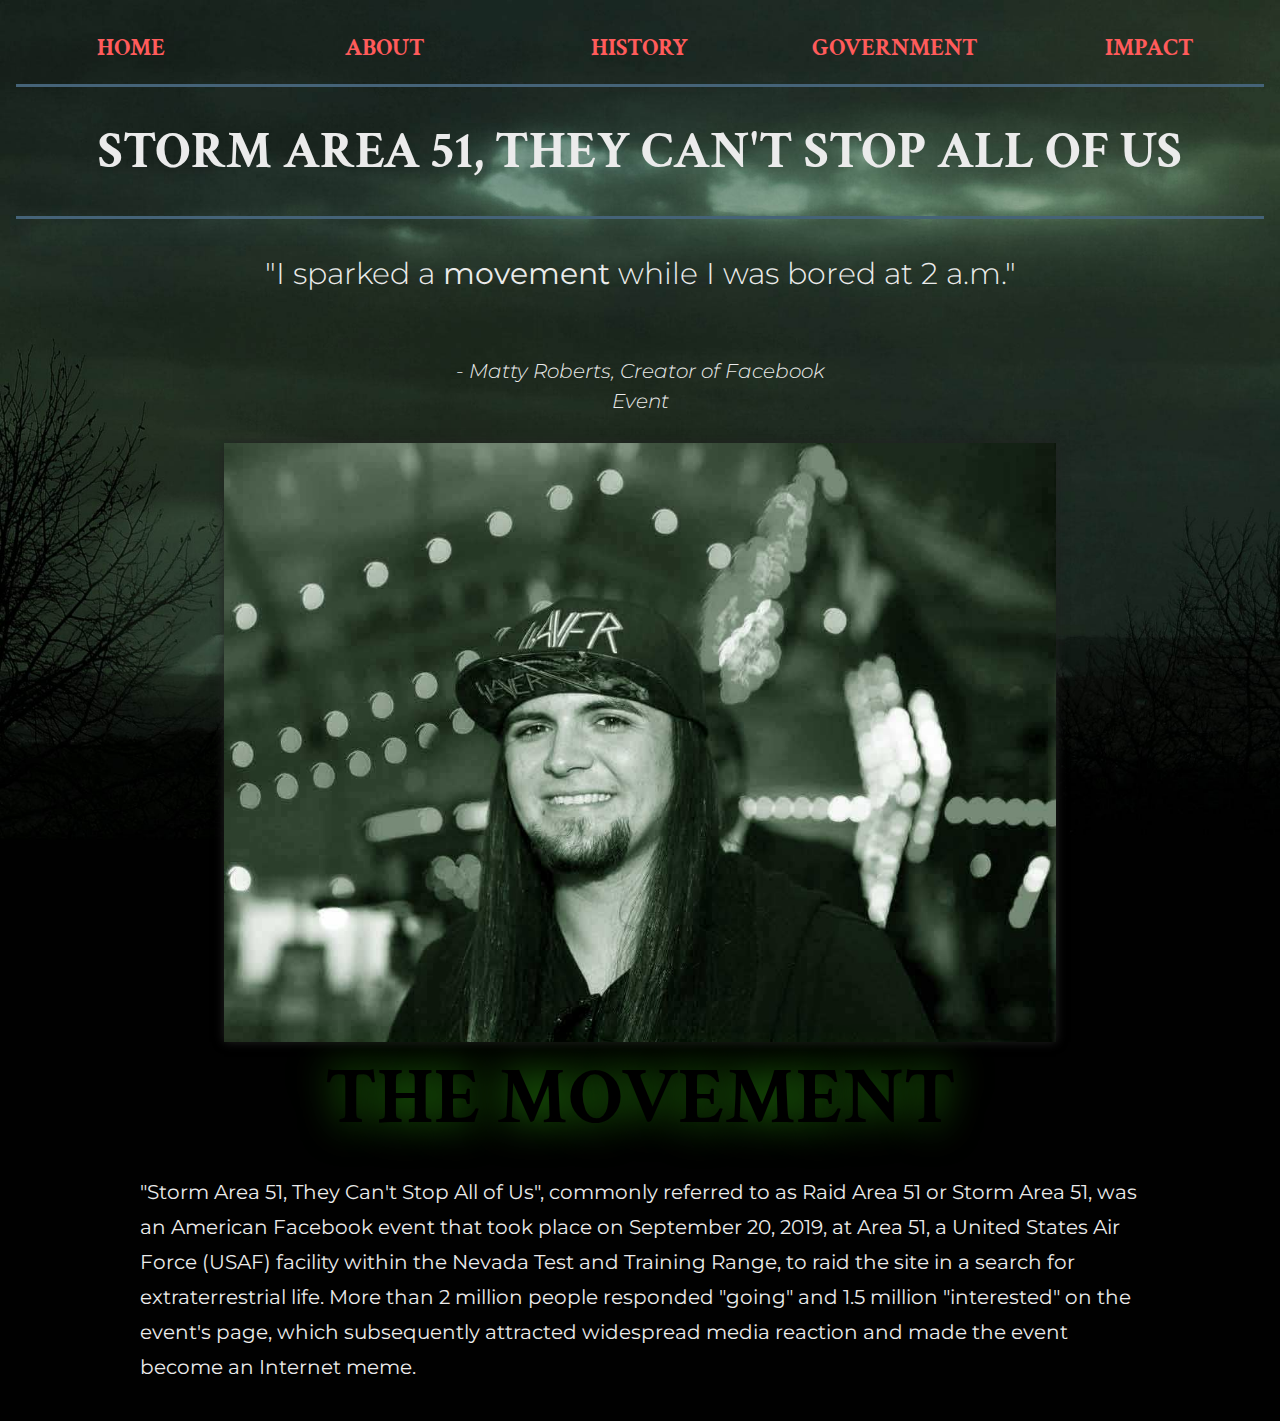
<file: index.html>
<!DOCTYPE html>
<html>
<head>

	<meta charset="utf-8">
	<meta http-equiv="X-UA-Compatible" content="IE=edge">
	<title>Area 51 | Home</title>
	<meta name="description" content="">

	<!-- Enable responsive layouts; tell browsers not to shrink pages to fit small screens -->
	<meta name="viewport" content="width=device-width, initial-scale=1">

	<!-- Load styles -->
	<!-- For production, combine all of the stylesheets -->
	<link rel="stylesheet" href="css/sitewide.css">

	<!-- Webfonts -->
	<link href="https://fonts.googleapis.com/css?family=Source+Sans+Pro" rel="stylesheet">
	<link href="https://fonts.googleapis.com/css?family=Crimson+Text:400,600,700&display=swap" rel="stylesheet">
	<link href="https://fonts.googleapis.com/css?family=Montserrat:300,300i,400,400i,600,600i,700,700i,900&display=swap" rel="stylesheet">

</head>
<body class="homepage">
<!-- Change this classname for each page/type! -->



	<!-- Page content typically goes inside the container -->
	<div class="container">

	<div class="header">


		<div class="home">
			<h2><a href="index.html">HOME</b></h2>
		</div> <!-- end home-->
		<div class="about">
			<h2><a href="about.html">ABOUT</a></h2>
		</div> <!-- end about-->
		<div class="history">
			<h2> <a href="history.html">HISTORY</a></h2>
		</div> <!-- end history-->
		<div class="government">
			<h2><a href="government.html">GOVERNMENT</a></h2>
		</div> <!-- end government-->
		<div class="impact">
			<h2><a href="impact.html">IMPACT</a></h2>
		</div> <!-- end impact-->


		<div class="title">
			<h1>STORM AREA 51, THEY CAN'T STOP ALL OF US</h1>
		</div> <!-- end title-->

	</div> <!-- end header-->


<div class="matty">

	<div class="intro_quote">
		<h3> "I sparked a <b>movement</b> while I was bored at 2 a.m." </h3>
	</div> <!-- end intro quote-->


			<h4>  <i>- Matty Roberts, Creator of Facebook Event</i> </h4>




		<div class="matty_image">
			<img src="img/mattyroberts.jpg" alt="Matty Roberts Profile Picture">
		</div> <!-- end of matty_image-->

		<div class="movement">
			<h1> THE MOVEMENT </h1>
		</div> <!-- end of movement-->


		<p class="two"> "Storm Area 51, They Can't Stop All of Us", commonly referred to as Raid Area 51 or Storm Area 51, was an American Facebook event that took place on September 20, 2019, at Area 51, a United States Air Force (USAF) facility within the Nevada Test and Training Range, to raid the site in a search for extraterrestrial life. More than 2 million people responded "going" and 1.5 million "interested" on the event's page, which subsequently attracted widespread media reaction and made the event become an Internet meme. </p>


</div> <!-- end matty -->



	</div><!-- end container -->

</body>
</html>
</file>
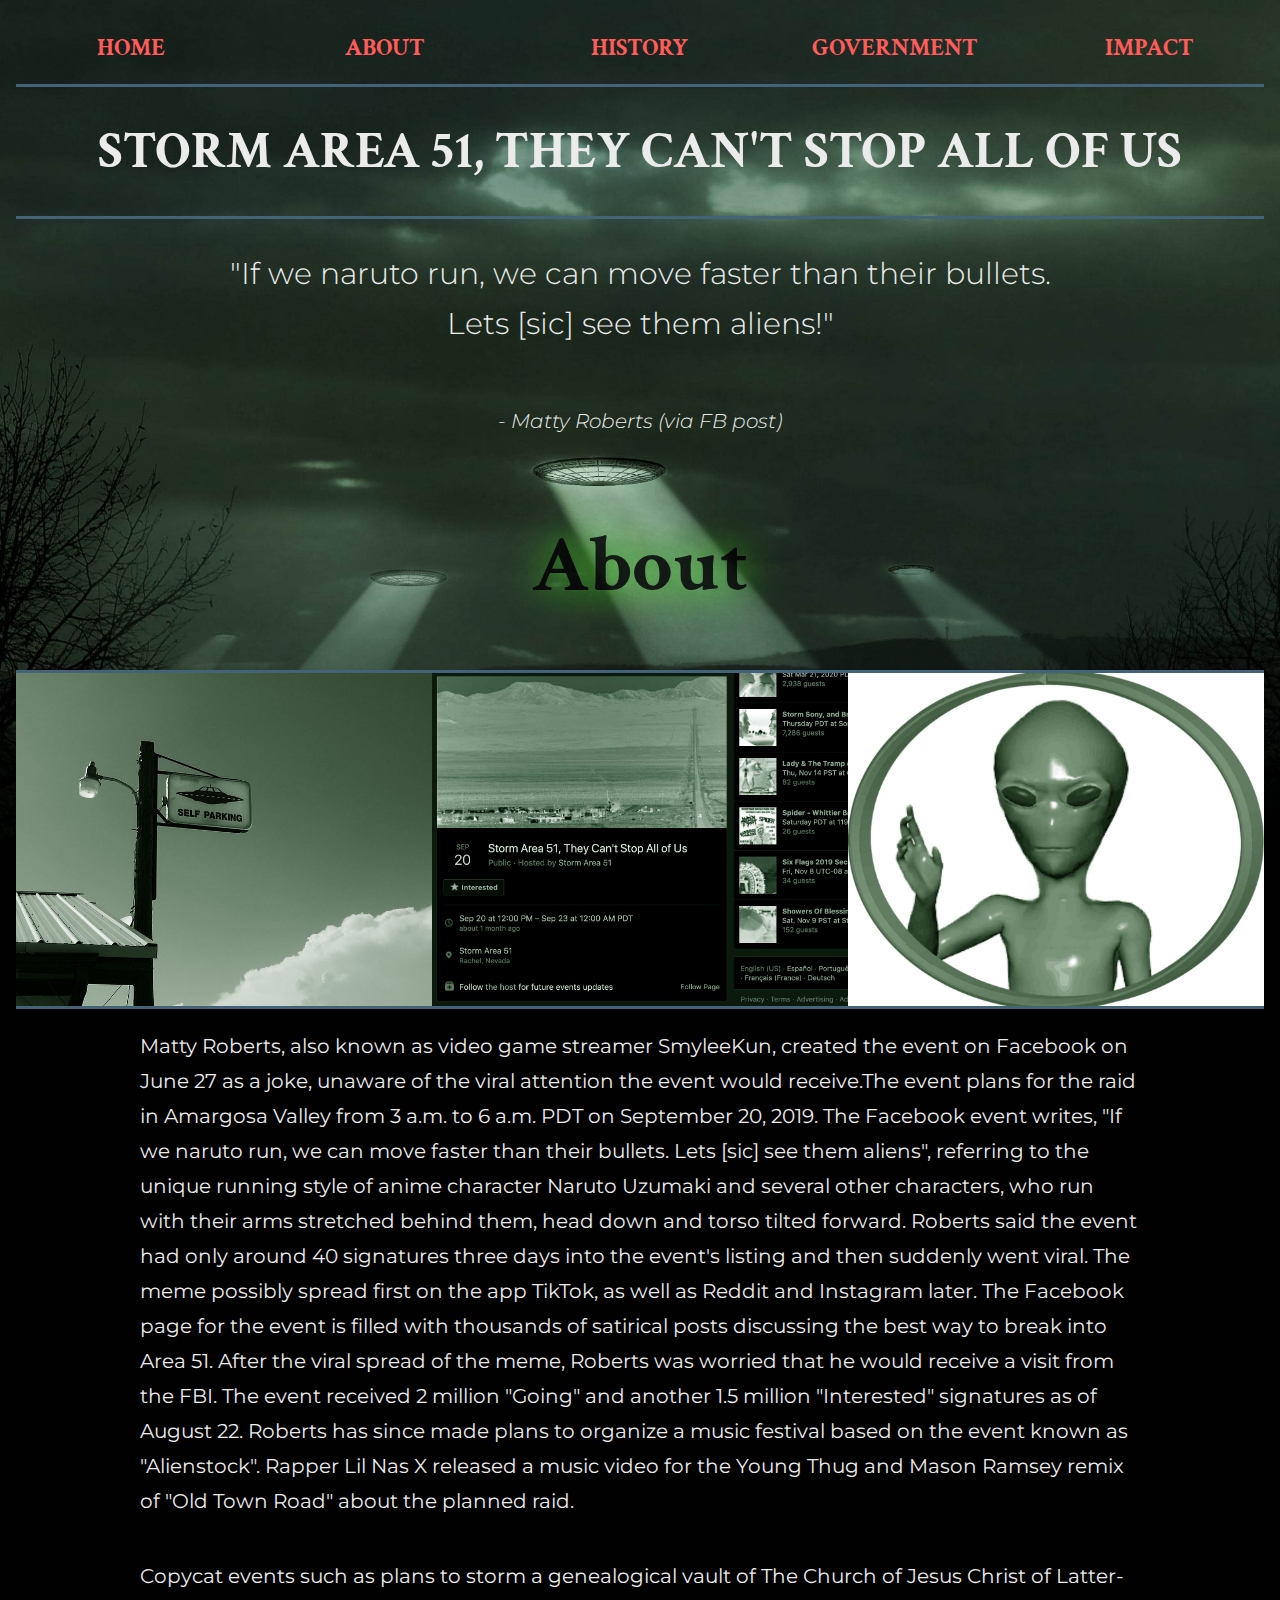
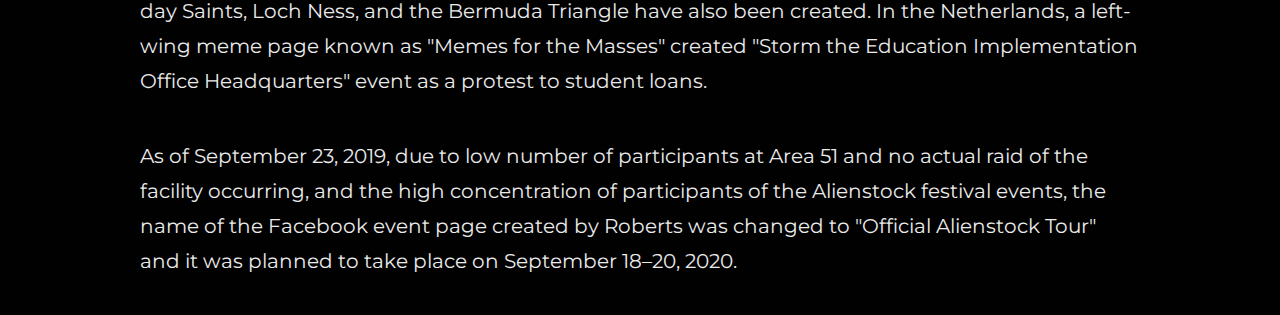
<file: about.html>
<!DOCTYPE html>
<html>
<head>

	<meta charset="utf-8">
	<meta http-equiv="X-UA-Compatible" content="IE=edge">
	<title>Area 51 | About</title>
	<meta name="description" content="">

	<!-- Enable responsive layouts; tell browsers not to shrink pages to fit small screens -->
	<meta name="viewport" content="width=device-width, initial-scale=1">

	<!-- Load styles -->
	<!-- For production, combine all of the stylesheets -->
	<link rel="stylesheet" href="css/sitewide.css">

	<!-- Webfonts -->
	<link href="https://fonts.googleapis.com/css?family=Source+Sans+Pro" rel="stylesheet">
	<!-- Webfonts -->
	<link href="https://fonts.googleapis.com/css?family=Source+Sans+Pro" rel="stylesheet">
	<link href="https://fonts.googleapis.com/css?family=Crimson+Text:400,600,700&display=swap" rel="stylesheet">
	<link href="https://fonts.googleapis.com/css?family=Montserrat:300,300i,400,400i,600,600i,700,700i,900&display=swap" rel="stylesheet">

</head>
<body class="homepage">
<!-- Change this classname for each page/type! -->

	<!-- Page content typically goes inside the container -->
	<div class="container">

		<div class="header">


			<div class="home">
				<h2><a href="index.html">HOME</b></h2>
			</div> <!-- end home-->
			<div class="about">
				<h2><a href="about.html">ABOUT</a></h2>
			</div> <!-- end about-->
			<div class="history">
				<h2> <a href="history.html">HISTORY</a></h2>
			</div> <!-- end history-->
			<div class="government">
				<h2><a href="government.html">GOVERNMENT</a></h2>
			</div> <!-- end government-->
			<div class="impact">
				<h2><a href="impact.html">IMPACT</a></h2>
			</div> <!-- end impact-->


			<div class="title">
				<h1>STORM AREA 51, THEY CAN'T STOP ALL OF US</h1>
			</div> <!-- end title-->

		</div> <!-- end header-->

<div class="main">

	<div class="main_quote">
	<h3>"If we naruto run, we can move faster than their bullets. Lets [sic] see them aliens!" </h3>
</div> <!--end main quote-->
<h4> <i>- Matty Roberts (via FB post)</i> </h4>

		<div class="header_title">
				<h1>About</h1>
			</div> <!-- end header title-->

			<div class="left_image">
				<img src="img/area51_parking.jpg" arc="Area 51 Gate">
			</div> <!-- end left_image-->

			<div class="middle_image">
				<img src="img/area51_fbevent.jpg" arc="Area 51 Jet">
			</div> <!--end middle_image-->

			<div class="right_image">
				<img src="img/area51_cartoonalien.jpg" arc="Area 51 Warning Sign">
			</div> <!-- end right_image-->

<p class="one"> Matty Roberts, also known as video game streamer SmyleeKun, created the event on Facebook on June 27 as a joke, unaware of the viral attention the event would receive.The event plans for the raid in Amargosa Valley from 3 a.m. to 6 a.m. PDT on September 20, 2019. The Facebook event writes, "If we naruto run, we can move faster than their bullets. Lets [sic] see them aliens", referring to the unique running style of anime character Naruto Uzumaki and several other characters, who run with their arms stretched behind them, head down and torso tilted forward. Roberts said the event had only around 40 signatures three days into the event's listing and then suddenly went viral. The meme possibly spread first on the app TikTok, as well as Reddit and Instagram later. The Facebook page for the event is filled with thousands of satirical posts discussing the best way to break into Area 51. After the viral spread of the meme, Roberts was worried that he would receive a visit from the FBI. The event received 2 million "Going" and another 1.5 million "Interested" signatures as of August 22. Roberts has since made plans to organize a music festival based on the event known as "Alienstock". Rapper Lil Nas X released a music video for the Young Thug and Mason Ramsey remix of "Old Town Road" about the planned raid.
</p>


<p class="two">
	Copycat events such as plans to storm a genealogical vault of The Church of Jesus Christ of Latter-day Saints, Loch Ness, and the Bermuda Triangle have also been created. In the Netherlands, a left-wing meme page known as "Memes for the Masses" created "Storm the Education Implementation Office Headquarters" event as a protest to student loans.</p>

<p class="three">
	As of September 23, 2019, due to low number of participants at Area 51 and no actual raid of the facility occurring, and the high concentration of participants of the Alienstock festival events, the name of the Facebook event page created by Roberts was changed to "Official Alienstock Tour" and it was planned to take place on September 18–20, 2020. </p>
</div> <!-- end main-->
</html>
</file>
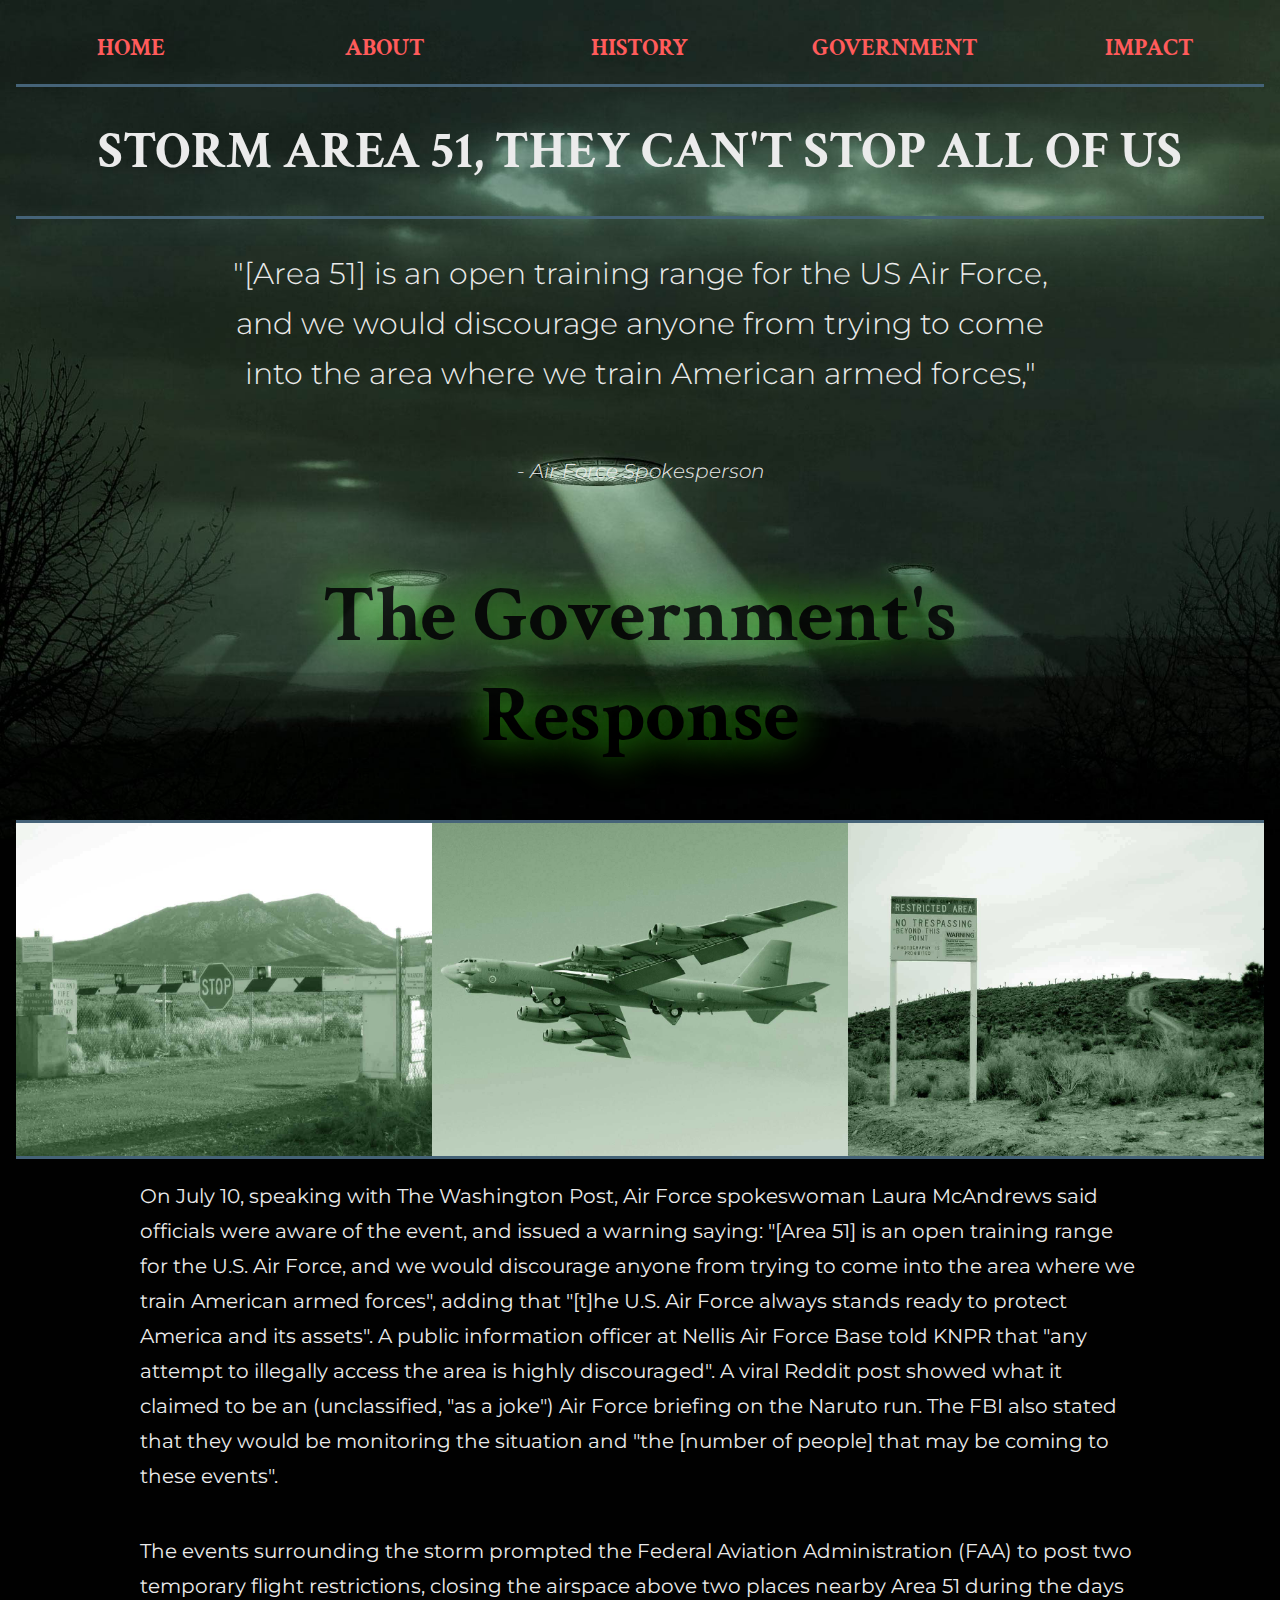
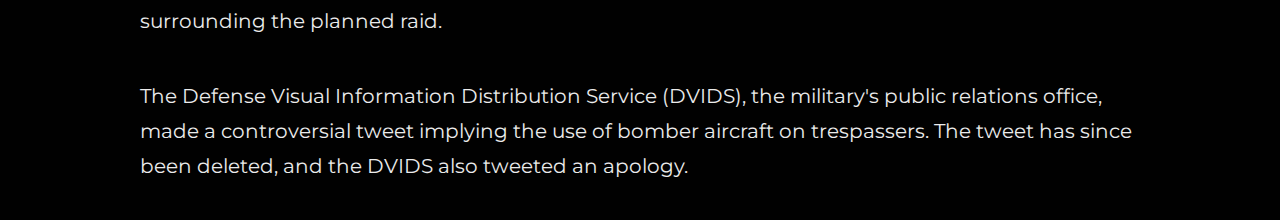
<file: government.html>
<!DOCTYPE html>
<html>
<head>

	<meta charset="utf-8">
	<meta http-equiv="X-UA-Compatible" content="IE=edge">
	<title>Area 51 | Government</title>
	<meta name="description" content="">

	<!-- Enable responsive layouts; tell browsers not to shrink pages to fit small screens -->
	<meta name="viewport" content="width=device-width, initial-scale=1">

	<!-- Load styles -->
	<!-- For production, combine all of the stylesheets -->
	<link rel="stylesheet" href="css/sitewide.css">

	<!-- Webfonts -->
	<link href="https://fonts.googleapis.com/css?family=Source+Sans+Pro" rel="stylesheet">
	<link href="https://fonts.googleapis.com/css?family=Crimson+Text:400,600,700&display=swap" rel="stylesheet">
	<link href="https://fonts.googleapis.com/css?family=Montserrat:300,300i,400,400i,600,600i,700,700i,900&display=swap" rel="stylesheet">

</head>
<body class="homepage">
<!-- Change this classname for each page/type! -->

	<!-- Page content typically goes inside the container -->
	<div class="container">

		<div class="header">


			<div class="home">
				<h2><a href="index.html">HOME</b></h2>
			</div> <!-- end home-->
			<div class="about">
				<h2><a href="about.html">ABOUT</a></h2>
			</div> <!-- end about-->
			<div class="history">
				<h2> <a href="history.html">HISTORY</a></h2>
			</div> <!-- end history-->
			<div class="government">
				<h2><a href="government.html">GOVERNMENT</a></h2>
			</div> <!-- end government-->
			<div class="impact">
				<h2><a href="impact.html">IMPACT</a></h2>
			</div> <!-- end impact-->


			<div class="title">
				<h1>STORM AREA 51, THEY CAN'T STOP ALL OF US</h1>
			</div> <!-- end title-->

		</div> <!-- end header-->

<div class="main">
	<div class="main_quote">
	<h3>"[Area 51] is an open training range for the US Air Force, and we would discourage anyone from trying to come into the area where we train American armed forces," </h3>
</div> <!--end main quote-->

	<h4> <i>- Air Force Spokesperson</i> </h4>
<div class="header_title">
	<h1> The Government's Response </h1>
</div> <!-- end header_title-->



<div class="left_image">
	<img src="img/area51_stop.jpg" arc="Area 51 Gate">
</div> <!-- end left_image-->

<div class="middle_image">
	<img src="img/area51_plane.jpg" arc="Area 51 Jet">
</div> <!--end middle_image-->

<div class="right_image">
	<img src="img/area51_sign.jpg" arc="Area 51 Warning Sign">
</div> <!-- end right_image-->


<p class="one"> On July 10, speaking with The Washington Post, Air Force spokeswoman Laura McAndrews said officials were aware of the event, and issued a warning saying: "[Area 51] is an open training range for the U.S. Air Force, and we would discourage anyone from trying to come into the area where we train American armed forces", adding that "[t]he U.S. Air Force always stands ready to protect America and its assets". A public information officer at Nellis Air Force Base told KNPR that "any attempt to illegally access the area is highly discouraged". A viral Reddit post showed what it claimed to be an (unclassified, "as a joke") Air Force briefing on the Naruto run. The FBI also stated that they would be monitoring the situation and "the [number of people] that may be coming to these events". </p>

<p class="two">The events surrounding the storm prompted the Federal Aviation Administration (FAA) to post two temporary flight restrictions, closing the airspace above two places nearby Area 51 during the days surrounding the planned raid. </p>

<p class="three">The Defense Visual Information Distribution Service (DVIDS), the military's public relations office, made a controversial tweet implying the use of bomber aircraft on trespassers. The tweet has since been deleted, and the DVIDS also tweeted an apology. </p>


</div> <!-- end main-->

</div><!-- end container -->

</body>
</html>
</file>
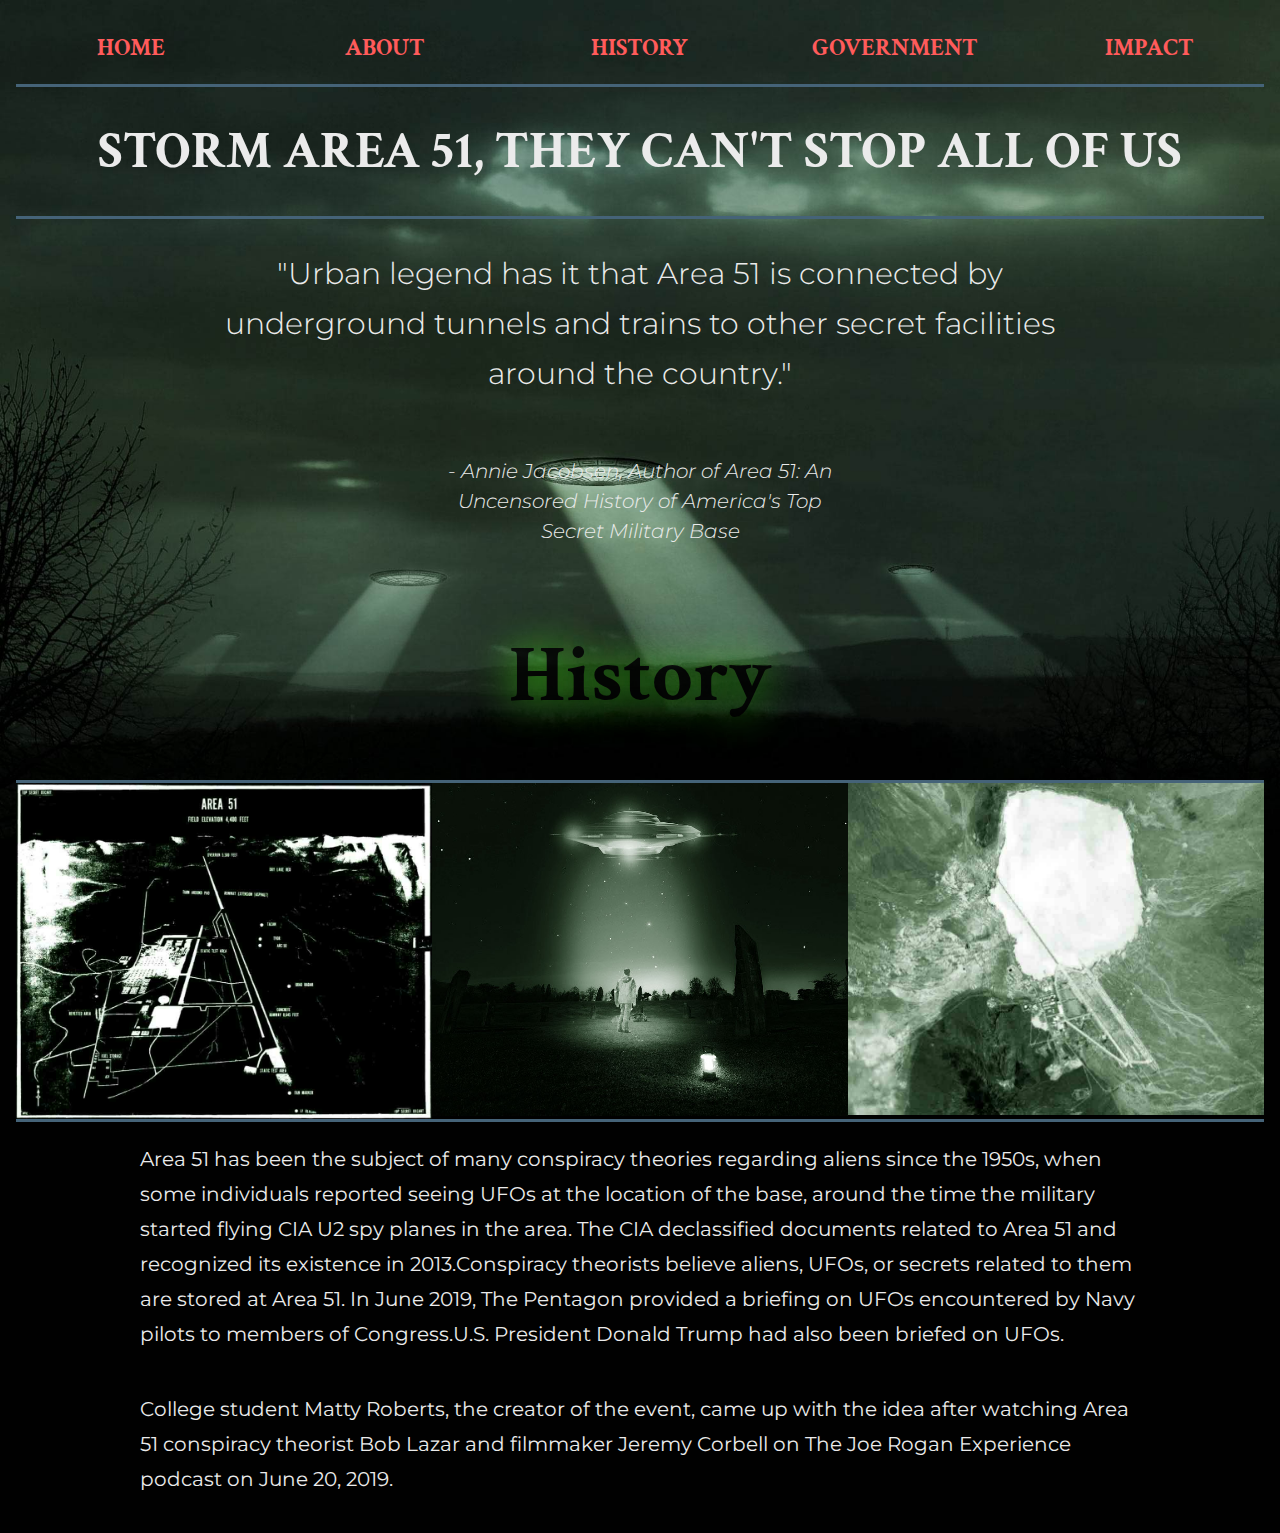
<file: history.html>
<!DOCTYPE html>
<html>
<head>

	<meta charset="utf-8">
	<meta http-equiv="X-UA-Compatible" content="IE=edge">
	<title>Area 51 | History</title>
	<meta name="description" content="">

	<!-- Enable responsive layouts; tell browsers not to shrink pages to fit small screens -->
	<meta name="viewport" content="width=device-width, initial-scale=1">

	<!-- Load styles -->
	<!-- For production, combine all of the stylesheets -->
	<link rel="stylesheet" href="css/sitewide.css">

	<!-- Webfonts -->
	<link href="https://fonts.googleapis.com/css?family=Source+Sans+Pro" rel="stylesheet">
	<link href="https://fonts.googleapis.com/css?family=Crimson+Text:400,600,700&display=swap" rel="stylesheet">
	<link href="https://fonts.googleapis.com/css?family=Montserrat:300,300i,400,400i,600,600i,700,700i,900&display=swap" rel="stylesheet">

</head>
<body class="homepage">
<!-- Change this classname for each page/type! -->

	<!-- Page content typically goes inside the container -->
	<div class="container">

		<div class="header">


			<div class="home">
				<h2><a href="index.html">HOME</b></h2>
			</div> <!-- end home-->
			<div class="about">
				<h2><a href="about.html">ABOUT</a></h2>
			</div> <!-- end about-->
			<div class="history">
				<h2> <a href="history.html">HISTORY</a></h2>
			</div> <!-- end history-->
			<div class="government">
				<h2><a href="government.html">GOVERNMENT</a></h2>
			</div> <!-- end government-->
			<div class="impact">
				<h2><a href="impact.html">IMPACT</a></h2>
			</div> <!-- end impact-->


			<div class="title">
				<h1>STORM AREA 51, THEY CAN'T STOP ALL OF US</h1>
			</div> <!-- end title-->

		</div> <!-- end header-->

<div class="main">
	<div class="main_quote">
	<h3>"Urban legend has it that Area 51 is connected by underground tunnels and trains to other secret facilities around the country." </h3>
</div> <!--end main quote-->

	<h4> <i>- Annie Jacobsen, Author of Area 51: An Uncensored History of America's Top Secret Military Base</i> </h4>
<div class="header_title">
	<h1> History </h1>
</div> <!-- end header_title-->



<div class="left_image">
	<img src="img/area51_map.jpg" arc="Area 51 Gate">
</div> <!-- end left_image-->

<div class="middle_image">
	<img src="img/area51_ufo.jpg" arc="Area 51 Jet">
</div> <!--end middle_image-->

<div class="right_image">
	<img src="img/area51_aerial.jpg" arc="Area 51 Warning Sign">
</div> <!-- end right_image-->


<p class="one"> Area 51 has been the subject of many conspiracy theories regarding aliens since the 1950s, when some individuals reported seeing UFOs at the location of the base, around the time the military started flying CIA U2 spy planes in the area. The CIA declassified documents related to Area 51 and recognized its existence in 2013.Conspiracy theorists believe aliens, UFOs, or secrets related to them are stored at Area 51. In June 2019, The Pentagon provided a briefing on UFOs encountered by Navy pilots to members of Congress.U.S. President Donald Trump had also been briefed on UFOs.</p>

<p class="two">College student Matty Roberts, the creator of the event, came up with the idea after watching Area 51 conspiracy theorist Bob Lazar and filmmaker Jeremy Corbell on The Joe Rogan Experience podcast on June 20, 2019.</p>
</div> <!-- end main-->
	</div><!-- end container -->

</body>
</html>
</file>
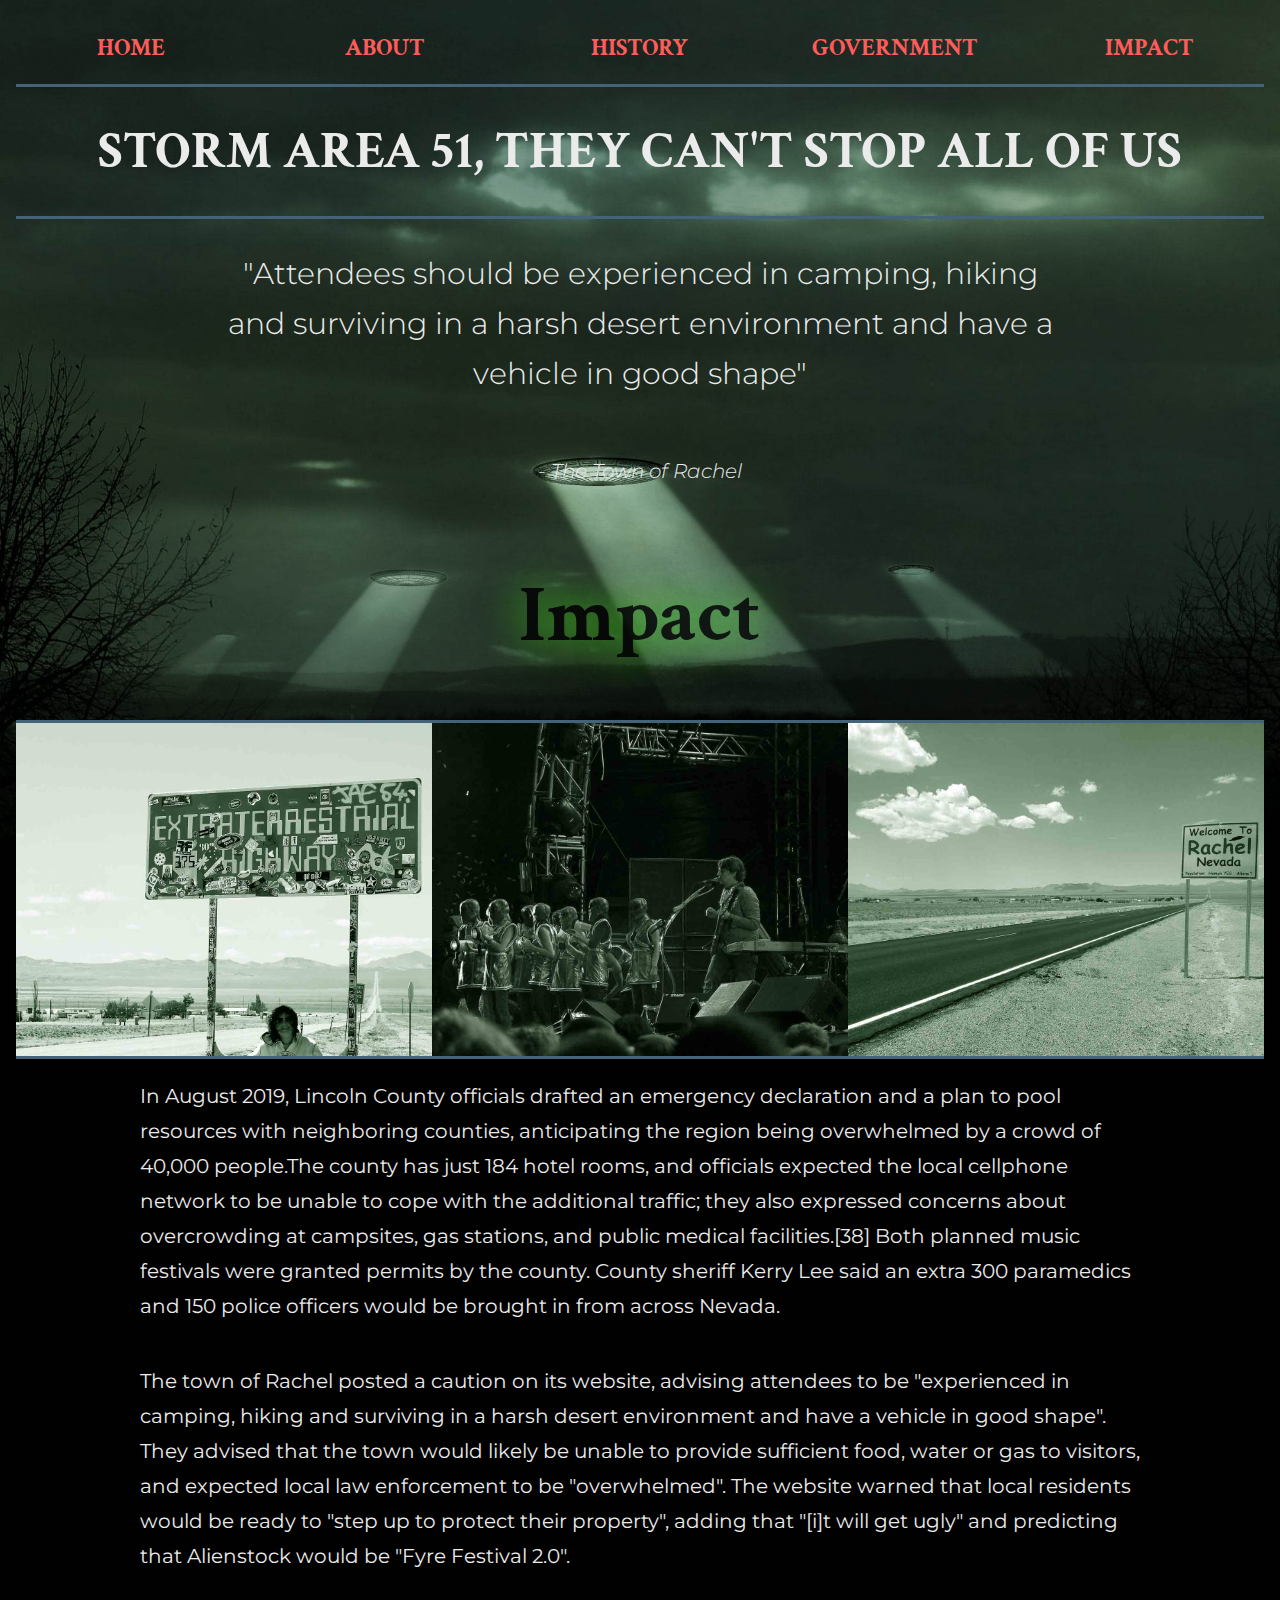
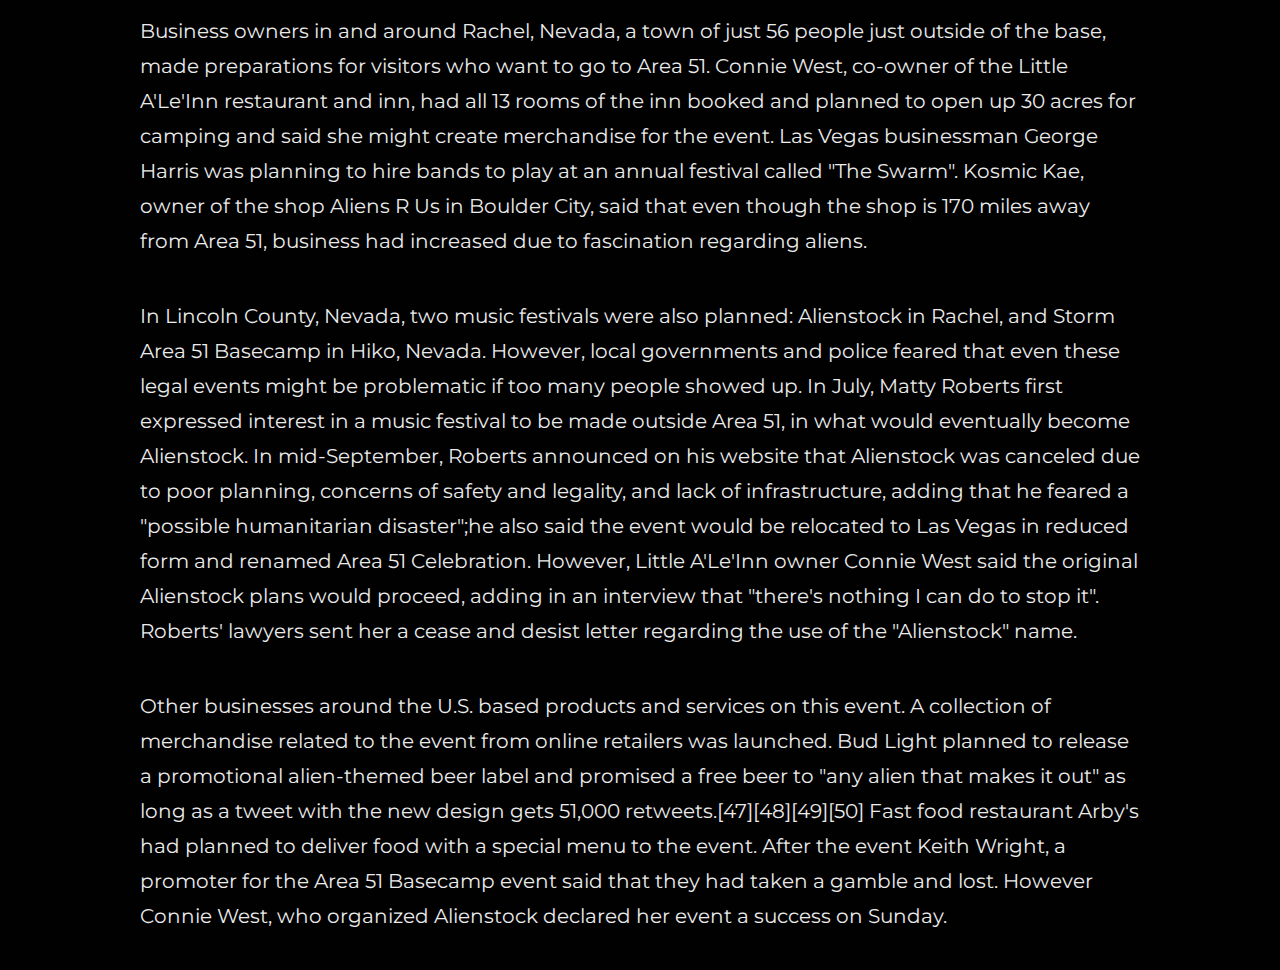
<file: impact.html>
<!DOCTYPE html>
<html>
<head>

	<meta charset="utf-8">
	<meta http-equiv="X-UA-Compatible" content="IE=edge">
	<title>Area 51 | Impact</title>
	<meta name="description" content="">

	<!-- Enable responsive layouts; tell browsers not to shrink pages to fit small screens -->
	<meta name="viewport" content="width=device-width, initial-scale=1">

	<!-- Load styles -->
	<!-- For production, combine all of the stylesheets -->
	<link rel="stylesheet" href="css/sitewide.css">

	<!-- Webfonts -->
	<link href="https://fonts.googleapis.com/css?family=Source+Sans+Pro" rel="stylesheet">
	<link href="https://fonts.googleapis.com/css?family=Crimson+Text:400,600,700&display=swap" rel="stylesheet">
	<link href="https://fonts.googleapis.com/css?family=Montserrat:300,300i,400,400i,600,600i,700,700i,900&display=swap" rel="stylesheet">

</head>
<body class="homepage">
<!-- Change this classname for each page/type! -->

	<!-- Page content typically goes inside the container -->
	<div class="container">

		<div class="header">


			<div class="home">
				<h2><a href="index.html">HOME</a></h2>
			</div> <!-- end home-->
			<div class="about">
				<h2><a href="about.html">ABOUT</a></h2>
			</div> <!-- end about-->
			<div class="history">
				<h2> <a href="history.html">HISTORY</a></h2>
			</div> <!-- end history-->
			<div class="government">
				<h2><a href="government.html">GOVERNMENT</a></h2>
			</div> <!-- end government-->
			<div class="impact">
				<h2><a href="impact.html">IMPACT</a></h2>
			</div> <!-- end impact-->


			<div class="title">
				<h1>STORM AREA 51, THEY CAN'T STOP ALL OF US</h1>
			</div> <!-- end title-->

		</div> <!-- end header-->

<div class="main">
	<div class="main_quote">
	<h3>"Attendees should be experienced in camping, hiking and surviving in a harsh desert environment and have a vehicle in good shape" </h3>
</div> <!--end main quote-->

	<h4> <i>- The Town of Rachel</i> </h4>
<div class="header_title">
	<h1> Impact </h1>
</div> <!-- end header_title-->



<div class="left_image">
	<img src="img/area51_highway.jpg" arc="Area 51 Gate">
</div> <!-- end left_image-->

<div class="middle_image">
	<img src="img/area51_music.jpg" arc="Area 51 Jet">
</div> <!--end middle_image-->

<div class="right_image">
	<img src="img/area51_rachel.JPG" arc="Area 51 Warning Sign">
</div> <!-- end right_image-->


<p class="one"> In August 2019, Lincoln County officials drafted an emergency declaration and a plan to pool resources with neighboring counties, anticipating the region being overwhelmed by a crowd of 40,000 people.The county has just 184 hotel rooms, and officials expected the local cellphone network to be unable to cope with the additional traffic; they also expressed concerns about overcrowding at campsites, gas stations, and public medical facilities.[38] Both planned music festivals were granted permits by the county. County sheriff Kerry Lee said an extra 300 paramedics and 150 police officers would be brought in from across Nevada. </p>

<p class="two">The town of Rachel posted a caution on its website, advising attendees to be "experienced in camping, hiking and surviving in a harsh desert environment and have a vehicle in good shape". They advised that the town would likely be unable to provide sufficient food, water or gas to visitors, and expected local law enforcement to be "overwhelmed". The website warned that local residents would be ready to "step up to protect their property", adding that "[i]t will get ugly" and predicting that Alienstock would be "Fyre Festival 2.0". </p>

<p class="three"> Business owners in and around Rachel, Nevada, a town of just 56 people just outside of the base, made preparations for visitors who want to go to Area 51. Connie West, co-owner of the Little A'Le'Inn restaurant and inn, had all 13 rooms of the inn booked and planned to open up 30 acres for camping and said she might create merchandise for the event. Las Vegas businessman George Harris was planning to hire bands to play at an annual festival called "The Swarm". Kosmic Kae, owner of the shop Aliens R Us in Boulder City, said that even though the shop is 170 miles away from Area 51, business had increased due to fascination regarding aliens. </p>

<p class="four"> In Lincoln County, Nevada, two music festivals were also planned: Alienstock in Rachel, and Storm Area 51 Basecamp in Hiko, Nevada. However, local governments and police feared that even these legal events might be problematic if too many people showed up. In July, Matty Roberts first expressed interest in a music festival to be made outside Area 51, in what would eventually become Alienstock. In mid-September, Roberts announced on his website that Alienstock was canceled due to poor planning, concerns of safety and legality, and lack of infrastructure, adding that he feared a "possible humanitarian disaster";he also said the event would be relocated to Las Vegas in reduced form and renamed Area 51 Celebration. However, Little A'Le'Inn owner Connie West said the original Alienstock plans would proceed, adding in an interview that "there's nothing I can do to stop it". Roberts' lawyers sent her a cease and desist letter regarding the use of the "Alienstock" name.</p>

<p class="five">Other businesses around the U.S. based products and services on this event. A collection of merchandise related to the event from online retailers was launched. Bud Light planned to release a promotional alien-themed beer label and promised a free beer to "any alien that makes it out" as long as a tweet with the new design gets 51,000 retweets.[47][48][49][50] Fast food restaurant Arby's had planned to deliver food with a special menu to the event.
After the event Keith Wright, a promoter for the Area 51 Basecamp event said that they had taken a gamble and lost. However Connie West, who organized Alienstock declared her event a success on Sunday. </p>
</div> <!-- end main-->

	</div><!-- end container -->

</body>
</html>
</file>
<file: css/sitewide.css>
/* ------------------------------------------------------------ */
/* imports and utilities */

/* 3rd-party CSS files */
@import 'vendor/h5bp-head.css';
@import 'vendor/normalize.css';
@import 'vendor/h5bp-tail.css';

/* use a more intuitive box sizing model (http://is.gd/wNVjAo) */
* { -moz-box-sizing: border-box; -webkit-box-sizing: border-box; box-sizing: border-box; }

/* Scale down images and embedded videos so they don't overflow their parents */
img, object { max-width: 100%; }

/*	Development/layout aid. Remove the comments
	on this rule in order to draw boxes around DIVs
	and other elements used for layout. */
/*
div, main, article, section, aside, hgroup, header, footer, address, nav {
	border: 1px solid rgba(255,0,0,0.15) !important;
	background: rgba(255,0,0,0.05) !important;
}
*/


/* ------------------------------------------------------------ */
/* start project-specifc styles below this line */

body {
	font-family: 'Montserrat', "Helvetica Neue", Helvetica, Arial, sans-serif;
	font-size: 16px;
	line-height: 1.5em;
	background-image:url("../img/aliens-01.jpg");
	background-repeat: no-repeat;
	background-size: cover;
}


.title{
	grid-column: 1/10;
	font-size: 26px;
	text-align: center;
	line-height: 60px;
	color: #EBEBEB;
	border-top-style: solid;
	border-bottom-style: solid;
	border-color: #456378;
	}

h2{
	font-style: normal;
	color:#FF5B5B;
}
h3 {
	font-family: 'Montserrat', "Helvetica Neue";
	font-weight: 300;
	color: #EBEBEB;
	font-size: 30px;
	line-height: 50px;
	text-align: center;
}

h4 {
	font-family: 'Montserrat';
	font-weight: 300;
	font-size: 20px;
	font-style: italic;
	color: #EBEBEB;
	grid-row: 2/3;
	grid-column: 3/5;
	text-align: center;
	line-height: 45px;
	line-height: 30px;
}

p {
	max-width: 800px
	font-family: 'Montserrat', "Helvetica Neue", Helvetica, Arial, sans-serif;
	font-size: 16px;
	line-height: 1.5em;
	color: #EBEBEB;
	text-align: left;
}
.matty{
	display: grid;
	grid-template-columns: 1fr 1fr 1fr 1fr 1fr 1fr;

}

.intro_quote{
	grid-row: 1/2;
	grid-column: 2/6;
}

.intro_paragraph{
	grid-row: 9/10;
	grid-column: 1/7;
	max-width: 1000px;
	text-align: center;
	margin-left: auto;
	margin-right: auto;
}

.matty_image {
	grid-row: 5/7;
	grid-column: 2/6;
	box-shadow: 0px 0px 10px;
}

.intro {
	font-family: 'Montserrat', "Sans Serif";
	grid-row: 6/9;
	grid-column: 1/7;
	text-align: center;
	color: #EBEBEB;
	font-size: 20px;
	line-height: 35px;
	max-width: 1000px;
	margin-left: auto;
	margin-right: auto;
}

.movement {
	font-size: 40px;
	font-family: 'Crimson Text', "Serif";
	grid-row: 7/8;
	grid-column: 1/7;
	text-align: center;
	color:black;
	text-shadow: 0 0 40px #49FF18;
	opacity: 60%;
	line-height: 6px;
}


.header{
	font-family: 'Crimson Text', "Serif";
	display: grid;
	grid-template-columns: 1fr 25px 1fr 25px 1fr 25px 1fr 25px 1fr;
	grid-template-rows: 0.5fr 1fr;
}


.home{
	text-align: center;
	grid-column: 1/2;
}
.about{
	text-align: center;
	grid-column: 3/4;
}
.history{
	text-align: center;
	grid-column: 5/6;
}
.government{
	text-align: center;
	grid-column: 7/8;
}
.impact{
	text-align: center;
	grid-column: 9/10;
}

 a:link {
	 color:#FF5B5B;
	 text-decoration: none;
 }
 a:hover{
	 text-shadow: 0 0 40px #49FF18;
	 font-size: 40px;
   transition: all 500ms;
   font-size-adjust: 20px;
 }
 a:visited{
	 color:#FF5B5B;
 }

.main {
	display: grid;
	grid-template-columns: 1fr 1fr 1fr 1fr 1fr 1fr;
}

.main_quote {
	grid-row: 1/2;
	grid-column: 2/6;
}

.header_title{
	grid-column: 2/6;
	grid-row: 4/5;
	font-family: 'Crimson Text', "Serif";
	color:black;
	text-shadow: 0 0 40px #49FF18;
	text-align: center;
	font-size: 40px;
	opacity: 80%;
	line-height: 100px;

}

.left_image{
	grid-column: 1/3;
	grid-row: 5/6;
	border-top-style: solid;
	border-bottom-style: solid;
	border-color: #456378;
}

.middle_image{
	grid-column: 3/5;
	grid-row: 5/6;
	border-top-style: solid;
	border-bottom-style: solid;
	border-color: #456378;
}

.right_image{
	grid-column: 5/7;
	grid-row: 5/6;
	border-top-style: solid;
	border-bottom-style: solid;
	border-color: #456378;
}

.one {
	grid-column: 1/7;
	grid-row: 7/8;
	color: #EBEBEB;
	font-size: 20px;
	line-height: 35px;
	font-family: 'Montserrat', "Sans Serif";
	text-align: left;
	max-width: 1000px;
	margin-left: auto;
	margin-right: auto;
}

.two{
	grid-column: 1/7;
	grid-row: 8/9;
	color: #EBEBEB;
	font-size: 20px;
	line-height: 35px;
	font-family: 'Montserrat', "Sans Serif";
	text-align: left;
	max-width: 1000px;
	margin-left: auto;
	margin-right: auto;
}

.three{
	grid-column: 1/7;
	grid-row: 9/10;
	color: #EBEBEB;
	font-size: 20px;
	line-height: 35px;
	font-family: 'Montserrat', "Sans Serif";
	text-align: left;
	max-width: 1000px;
	margin-left: auto;
	margin-right: auto;
}

.four{
	grid-column: 1/7;
	grid-row: 10/11;
	color: #EBEBEB;
	font-size: 20px;
	line-height: 35px;
	font-family: 'Montserrat', "Sans Serif";
	text-align: left;
	max-width: 1000px;
	margin-left: auto;
	margin-right: auto;
}

.five{
	grid-column: 1/7;
	grid-row: 11/12;
	color: #EBEBEB;
	font-size: 20px;
	line-height: 35px;
	font-family: 'Montserrat', "Sans Serif";
	text-align: left;
	max-width: 1000px;
	margin-left: auto;
	margin-right: auto;
}


/*	Generally, you will only want one container element in
	the document, wrapping around the main content area.
	If you have more than one container, you are probably doing
	something wrong.
*/
.container {
	padding: 1em;

}


} /* end media query */
</file>
